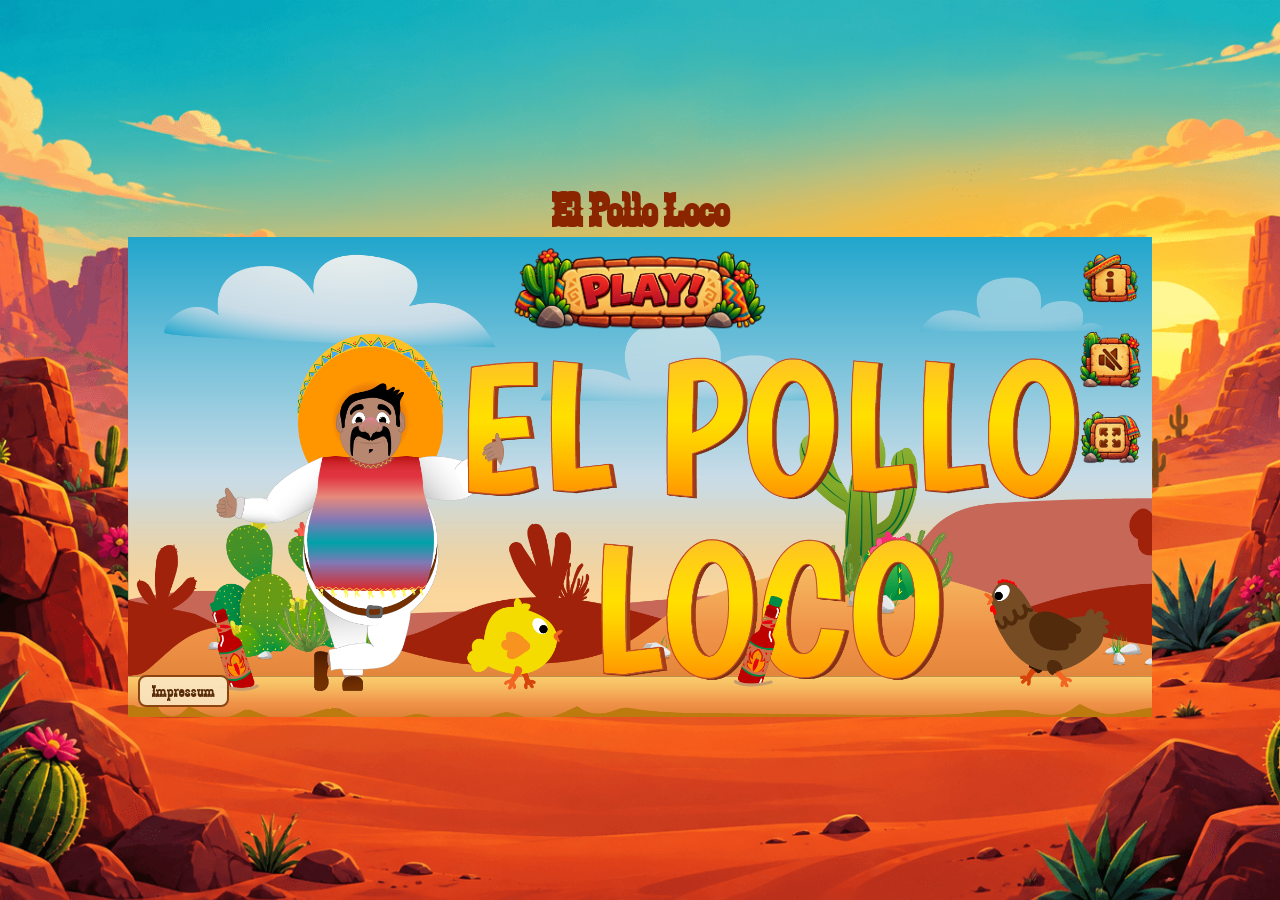
<file: index.html>
<!doctype html>
<html lang="en">
	<head>
		<meta charset="UTF-8" />
		<meta name="viewport" content="width=device-width, initial-scale=1.0" />
		<title>El Pollo Loco</title>
		<link
			rel="icon"
			type="image/png"
			href="./assets/img/7_statusbars/3_icons/icon_salsa_bottle.png"
		/>
		<link rel="stylesheet" href="./style.css" />

		<script type="module" src="./js/game.js"></script>
	</head>
	<body>
		<h1>El Pollo Loco</h1>

		<div class="game-container">
			<canvas id="canvas" width="1024" height="480"></canvas>

			<div class="mobile-buttons">
				<div>
					<button id="left-button">
						<img src="./assets/img/game-assets/left.png" alt="Move left" />
					</button>
					<button id="right-button">
						<img src="./assets/img/game-assets/right.png" alt="Move right" />
					</button>
				</div>
				<div>
					<button id="jump-button">
						<img src="./assets/img/game-assets/jump.png" alt="Jump" />
					</button>
					<button id="throw-button">
						<img src="./assets/img/game-assets/throw.png" alt="Throw bottle" />
					</button>
				</div>
			</div>

			<div id="start-screen" class="start-screen">
				<button id="play-button" class="play-button">
					<img src="./assets/img/game-assets/play.png" alt="Play" />
				</button>
				<button id="info-button" class="icon-button info-button">
					<img src="./assets/img/game-assets/info.png" alt="Info" />
				</button>
				<a href="./impressum.html" class="impressum-link">Impressum</a>
			</div>

			<div id="end-screen" class="end-screen d-none">
				<img
					id="end-image"
					class="end-image"
					src="./assets/img/You won, you lost/Game Over.png"
					alt="Game over"
				/>
				<div class="end-buttons">
					<button id="restart-button" class="icon-button">
						<img src="./assets/img/game-assets/restart.png" alt="Restart" />
					</button>
					<button id="home-button" class="icon-button">
						<img src="./assets/img/game-assets/home.png" alt="Home" />
					</button>
				</div>
			</div>

			<button id="mute-button" class="icon-button mute-button">
				<img
					id="mute-image"
					src="./assets/img/game-assets/sound-off.png"
					alt="Sound off"
				/>
			</button>

			<button id="fullscreen-button" class="icon-button fullscreen-button">
				<img src="./assets/img/game-assets/fullscreen.png" alt="Fullscreen" />
			</button>

			<dialog id="info-dialog" class="info-dialog">
				<div id="info-content" class="info-content">
					<button id="close-info-button" class="icon-button close-button">
						<img src="./assets/img/game-assets/close.png" alt="Close" />
					</button>
					<img
						class="controls-img"
						src="./assets/img/game-assets/controls.png"
						alt="Controls"
					/>
					<div>
						<h2>How to play</h2>
						<p>Arrow keys: move and jump</p>
						<p>D: throw a bottle</p>
						<h2>Story</h2>
						<p>
							Crazy chickens are everywhere! Help Pepe collect coins and salsa
							bottles and defeat the giant hen at the end.
						</p>
					</div>
				</div>
			</dialog>
		</div>

		<div class="rotate-device">
			<p>Please rotate your phone to landscape to play</p>
		</div>
	</body>
</html>
</file>
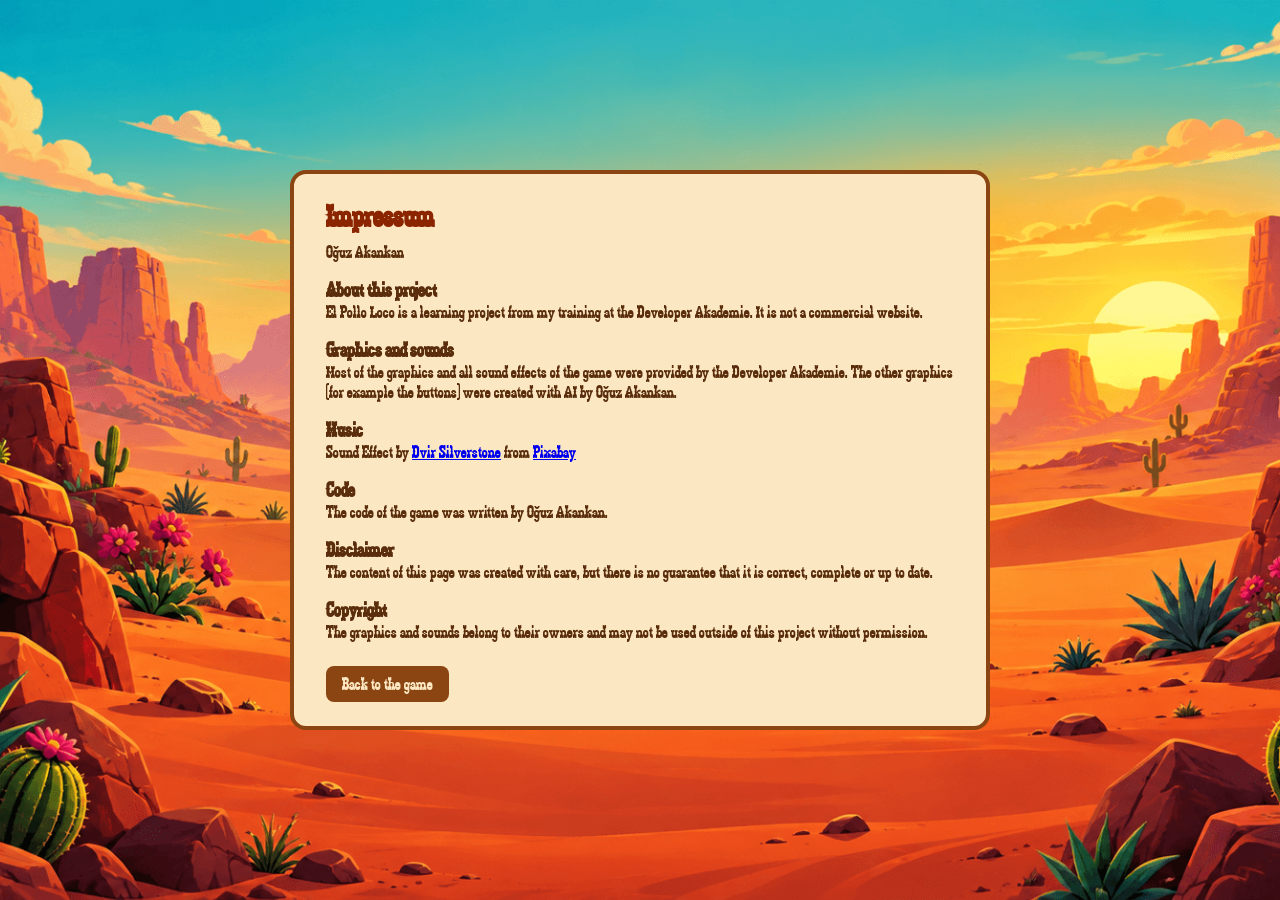
<file: impressum.html>
<!doctype html>
<html lang="en">
	<head>
		<meta charset="UTF-8" />
		<meta name="viewport" content="width=device-width, initial-scale=1.0" />
		<title>El Pollo Loco - Impressum</title>
		<link
			rel="icon"
			type="image/png"
			href="./assets/img/7_statusbars/3_icons/icon_salsa_bottle.png"
		/>
		<link rel="stylesheet" href="./style.css" />
	</head>
	<body>
		<div class="impressum">
			<h2>Impressum</h2>
			<p>Oğuz Akankan</p>

			<h3>About this project</h3>
			<p>
				El Pollo Loco is a learning project from my training at the Developer
				Akademie. It is not a commercial website.
			</p>

			<h3>Graphics and sounds</h3>
			<p>
				Most of the graphics and all sound effects of the game were provided by
				the Developer Akademie. The other graphics (for example the buttons)
				were created with AI by Oğuz Akankan.
			</p>

			<h3>Music</h3>
			<p>
				Sound Effect by
				<a href="https://pixabay.com/de/users/sonican-38947841/?utm_source=link-attribution&utm_medium=referral&utm_campaign=music&utm_content=478219">Dvir Silverstone</a>
				from
				<a href="https://pixabay.com/sound-effects//?utm_source=link-attribution&utm_medium=referral&utm_campaign=music&utm_content=478219">Pixabay</a>
			</p>

			<h3>Code</h3>
			<p>The code of the game was written by Oğuz Akankan.</p>

			<h3>Disclaimer</h3>
			<p>
				The content of this page was created with care, but there is no
				guarantee that it is correct, complete or up to date.
			</p>

			<h3>Copyright</h3>
			<p>
				The graphics and sounds belong to their owners and may not be used
				outside of this project without permission.
			</p>

			<a href="./index.html" class="back-link">Back to the game</a>
		</div>
	</body>
</html>
</file>
<file: style.css>
@font-face {
	font-family: "Zabars";
	src: url(./assets/fonts/zabars.ttf);
}

* {
	box-sizing: border-box;
	padding: 0;
	margin: 0;
}

html {
	width: 100%;
	height: 100%;
}

body {
	display: grid;
	justify-content: center;
	align-content: center;
	background-image: url(./assets/img/background-body.png);
	background-repeat: no-repeat;
	background-position: center center;
	background-size: cover;
	object-fit: cover;
	width: 100%;
	height: 100%;
	overflow: hidden;
	font-family: "Zabars", sans-serif;
}

h1 {
	text-align: center;
	font-size: 48px;
	color: #8b2500;

	@media (max-height: 600px) {
		display: none;
	}

	@media (orientation: portrait) {
		display: none;
	}
}

canvas {
	background-color: black;
	display: block;
	width: 100%;
	height: 100%;
}

.d-none {
	display: none !important;
}

button {
	cursor: pointer;
	background: none;
	border: none;

	&:hover img {
		transform: scale(1.05);
	}
}

.icon-button {
	img {
		width: 100%;
	}
}

.game-container {
	position: relative;
	width: min(1024px, 100vw);
	aspect-ratio: 1024 / 480;

	@media (max-height: 600px) {
		width: min(1024px, 100vw, calc(100dvh * 1024 / 480));
	}

	@media (orientation: portrait) {
		display: none;
	}
}

:fullscreen {
	h1 {
		display: none;
	}

	.game-container {
		width: min(100vw, calc(100dvh * 1024 / 480));
	}
}

.start-screen {
	position: absolute;
	inset: 0;
	background-image: url(./assets/img/9_intro_outro_screens/start/startscreen_1.png);
	background-size: cover;
	background-position: center;

	.play-button {
		position: absolute;
		top: 2%;
		left: 50%;
		width: 25%;
		transform: translateX(-50%);

		img {
			width: 100%;
		}
	}

	.info-button {
		position: absolute;
		top: 2%;
		right: 1%;
		width: 6.25%;
	}

	.impressum-link {
		position: absolute;
		bottom: 2%;
		left: 1%;
		padding: 4px 12px;
		background-color: rgba(251, 231, 193, 0.9);
		border: 2px solid #8b4513;
		border-radius: 8px;
		color: #5a2d0c;
		font-size: min(18px, 2vw);
		text-decoration: none;

		&:hover {
			background-color: #fbe7c1;
		}
	}
}

.end-screen {
	position: absolute;
	inset: 0;
	display: flex;
	flex-direction: column;
	justify-content: center;
	align-items: center;
	gap: 5%;
	background-color: rgba(0, 0, 0, 0.6);

	.end-image {
		max-width: 58%;
		max-height: 62%;
	}

	.end-buttons {
		display: flex;
		justify-content: center;
		gap: 16px;
		width: 22%;

		button {
			flex: 1;
		}
	}
}

.mute-button {
	position: absolute;
	top: 19%;
	right: 1%;
	width: 6.25%;
}

.fullscreen-button {
	position: absolute;
	top: 35%;
	right: 1%;
	width: 6.25%;
}

.mobile-buttons {
	display: none;
	position: absolute;
	left: 2%;
	right: 2%;
	bottom: 3%;
	justify-content: space-between;

	div {
		display: flex;
		gap: 16px;
		width: 20%;
	}

	button {
		flex: 1;
		touch-action: none;
	}

	img {
		width: 100%;
		user-select: none;
		-webkit-user-select: none;
		-webkit-touch-callout: none;
	}

	@media (pointer: coarse) {
		display: flex;
	}
}

.rotate-device {
	display: none;
	justify-content: center;
	align-items: center;
	width: 100vw;
	height: 100dvh;
	padding: 24px;
	text-align: center;
	font-size: 32px;
	color: #8b2500;
	background-color: rgba(251, 231, 193, 0.9);

	@media (orientation: portrait) {
		display: flex;
	}
}

.info-dialog {
	margin: auto;
	padding: 0;
	border: none;
	background: none;
	overflow: visible;

	&::backdrop {
		background-color: rgba(0, 0, 0, 0.6);
	}

	.info-content {
		position: relative;
		display: flex;
		align-items: center;
		gap: 24px;
		width: min(700px, 90vw);
		padding: 16px 32px;
		background-color: #fbe7c1;
		border: 4px solid #8b4513;
		border-radius: 16px;
		color: #5a2d0c;
		font-size: min(22px, 2.6vw);

		.controls-img {
			height: min(380px, 70dvh);
		}

		.close-button {
			position: absolute;
			top: -24px;
			right: -24px;
			width: min(64px, 9vw);
		}
	}
}

.impressum {
	width: min(700px, 90vw);
	max-height: 90dvh;
	overflow-y: auto;
	padding: 24px 32px;
	background-color: #fbe7c1;
	border: 4px solid #8b4513;
	border-radius: 16px;
	color: #5a2d0c;
	font-size: 18px;

	h2 {
		margin-bottom: 8px;
		font-size: 32px;
		color: #8b2500;
	}

	h3 {
		margin-top: 16px;
	}

	.back-link {
		display: inline-block;
		margin-top: 24px;
		padding: 8px 16px;
		background-color: #8b4513;
		border-radius: 8px;
		color: #fbe7c1;
		text-decoration: none;

		&:hover {
			background-color: #8b2500;
		}
	}
}
</file>
